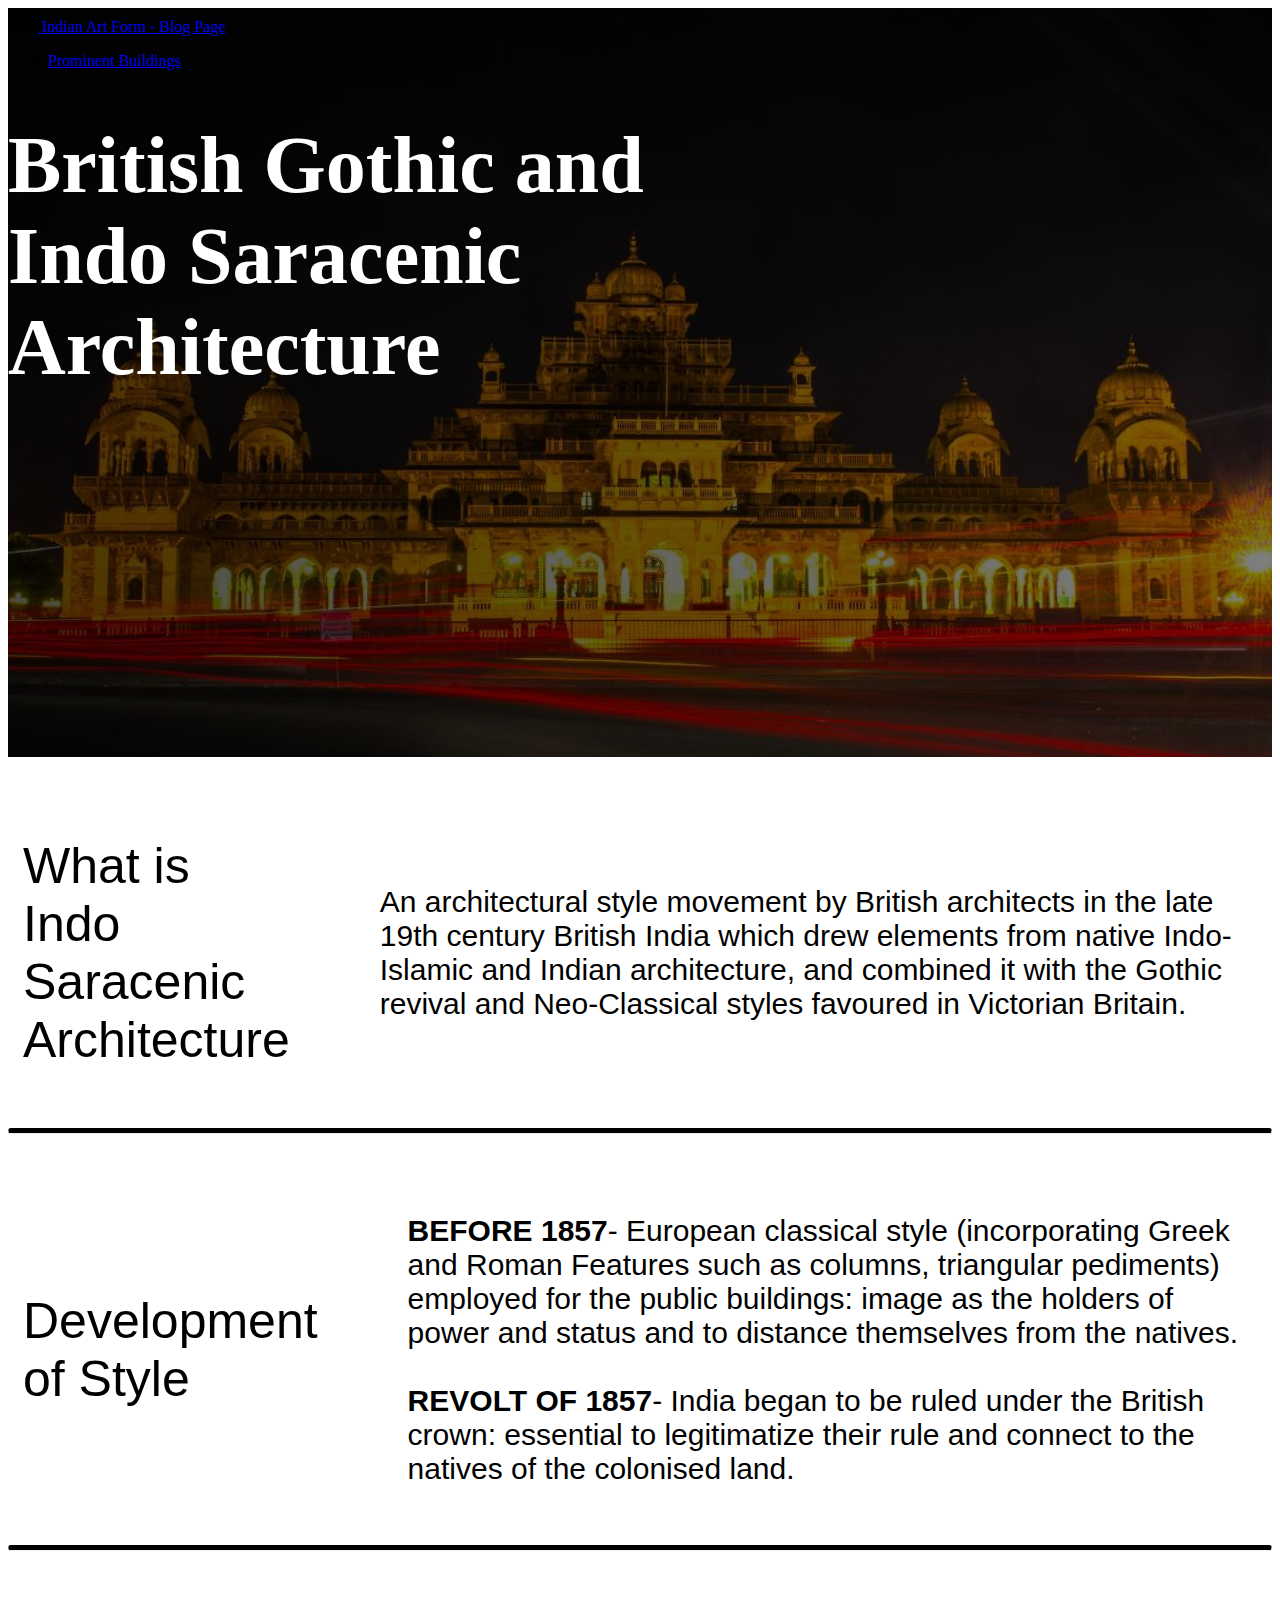
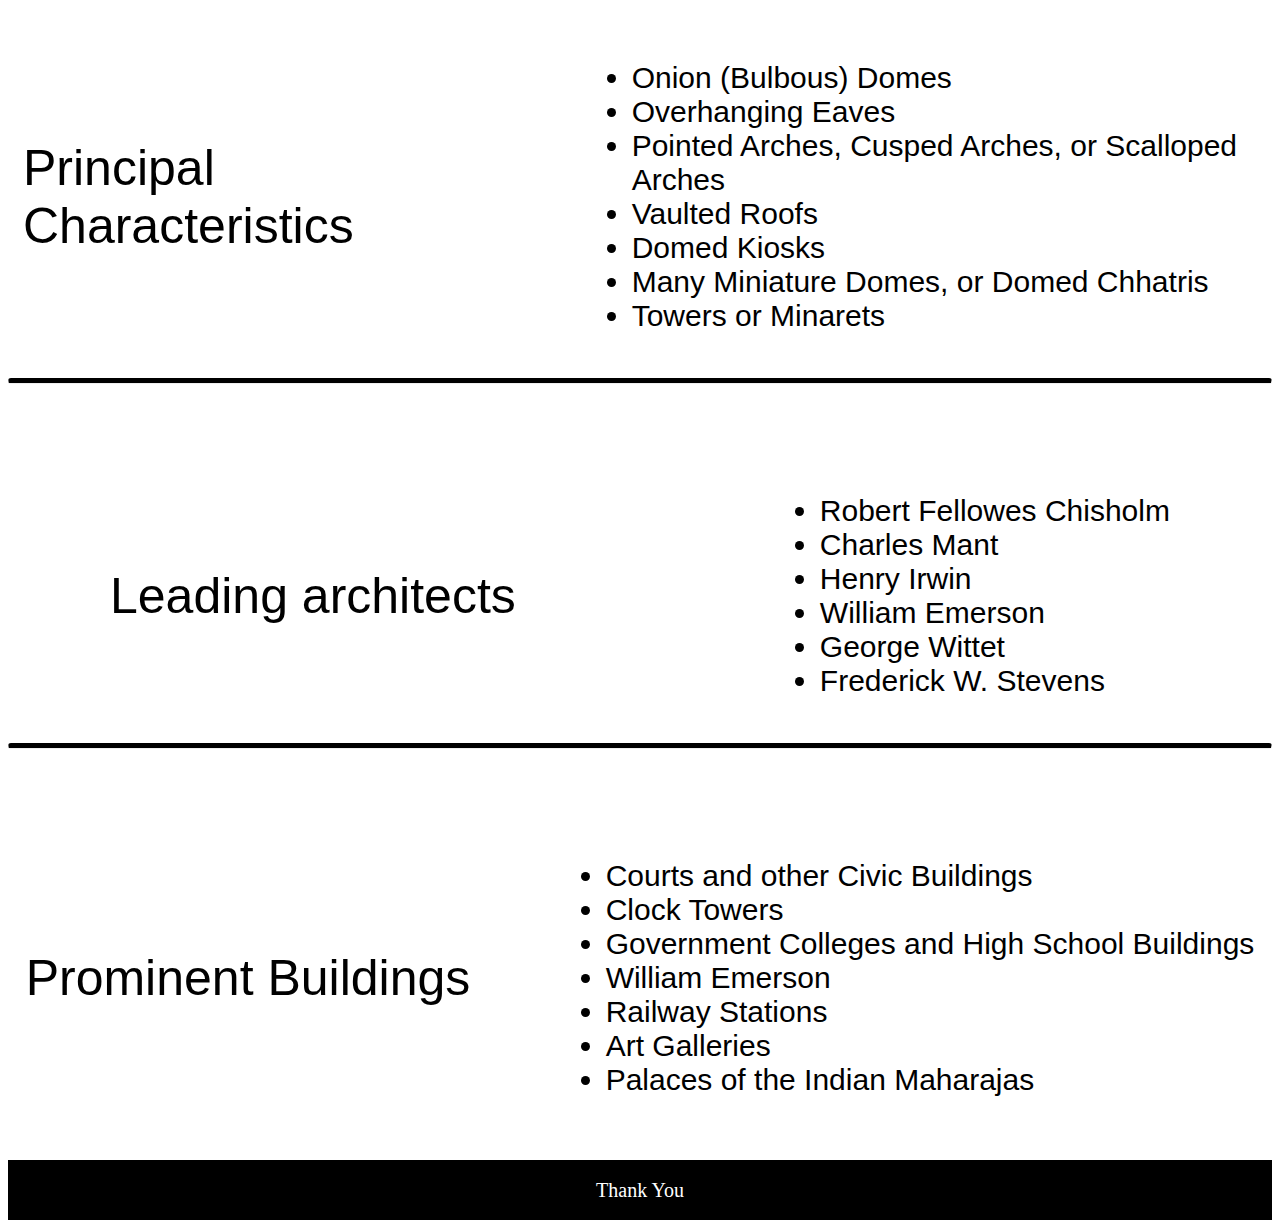
<file: index.html>
<!DOCTYPE html>
<html>
    <head>
         <meta charset="utf-8">
         <meta name="viewport" content="width=device-width, initial-scale=1">
         <title>IndianArtForm-BlogPage</title>
         <script src="https://cdn.jsdelivr.net/npm/bootstrap@5.1.3/dist/js/bootstrap.bundle.min.js" integrity="sha384-ka7Sk0Gln4gmtz2MlQnikT1wXgYsOg+OMhuP+IlRH9sENBO0LRn5q+8nbTov4+1p" crossorigin="anonymous"></script>
         <link href="https://cdn.jsdelivr.net/npm/bootstrap@5.3.0-alpha1/dist/css/bootstrap.min.css" rel="stylesheet" integrity="sha384-GLhlTQ8iRABdZLl6O3oVMWSktQOp6b7In1Zl3/Jr59b6EGGoI1aFkw7cmDA6j6gD" crossorigin="anonymous">
         <link rel="stylesheet" href="index.css">
        </head>
    <body>
        <div class="bg"> 
        <nav class="navbar bg-body-tertiary">
            <div class="container-fluid">
              <a class="navbar-brand" href="#">
                <img src="logo.png" alt="Logo" width="30" height="24" class="d-inline-block align-text-top">
                Indian Art Form - Blog Page
              </a>
            </div>
          </nav>
          <ul class="nav justify-content-end">
            <li class="nav-item">
              <a class="nav-link active" aria-current="page" href="build.html">Prominent Buildings </a>
            </li>
          </ul>
          <h1>British Gothic and<br>Indo Saracenic<br>Architecture<br><br><br><br><br></h1>
          
          
        </div>
        <div class="matter"> 
          <div class="quest">What is Indo Saracenic Architecture</div>
          <div>An architectural style movement by British architects in the late 19th century British India which drew elements from native Indo-Islamic and Indian architecture, and combined it with the Gothic revival and Neo-Classical styles favoured in Victorian Britain.</div>
        </div><br><br>
      </div>
      <hr>
      <div class="matter"> 
        <div class="quest">Development of Style</div>
        <div>
          <b>BEFORE 1857</b>- European classical style (incorporating Greek and Roman Features such as columns, triangular pediments) employed for the public buildings: image as the holders of power and status and to distance themselves from the natives.<br><br>
          <b>REVOLT OF 1857</b>- India began to be ruled under the British crown: essential to legitimatize their rule and connect to the natives of the colonised land.</div>
      </div>
      <br>
      <br>
      <hr>
      <div class="matter"> 
        <div class="quest">Principal Characteristics</div>
        <div ><ul>
          <li>Onion (Bulbous) Domes</li>
          <li>Overhanging Eaves</li>
          <li>Pointed Arches, Cusped Arches, or Scalloped Arches</li>
          <li>Vaulted Roofs</li>
          <li>Domed Kiosks</li>
          <li>Many Miniature Domes, or Domed Chhatris</li>
          <li>Towers or Minarets</li>

        </ul>
         </div>
      </div>
      <hr>
      <div class="matter"> 
        <div class="quest">Leading architects</div>
        <div ><ul>
          <li>Robert Fellowes Chisholm                  </li>
          <li>Charles Mant</li>
          <li>Henry Irwin</li>
          <li>William Emerson</li>
          <li>George Wittet</li>
          <li>Frederick W. Stevens</li>

        </ul>
         </div>
      </div>
      <hr>
      <div class="matter"> 
        <div class="quest">Prominent Buildings</div>
        <div ><ul>
          <li>Courts and other Civic Buildings   </li>
          <li>Clock Towers          </li>
          <li>Government Colleges and High School Buildings</li>
          <li>William Emerson</li>
          <li>Railway Stations</li>
          <li>Art Galleries          </li>
          <li>Palaces of the Indian Maharajas</li>

        </ul>
         </div>
      </div><br>
      
      
      <footer>
        <p> Thank You</p>
    </footer>
    </body>
</html>
</file>
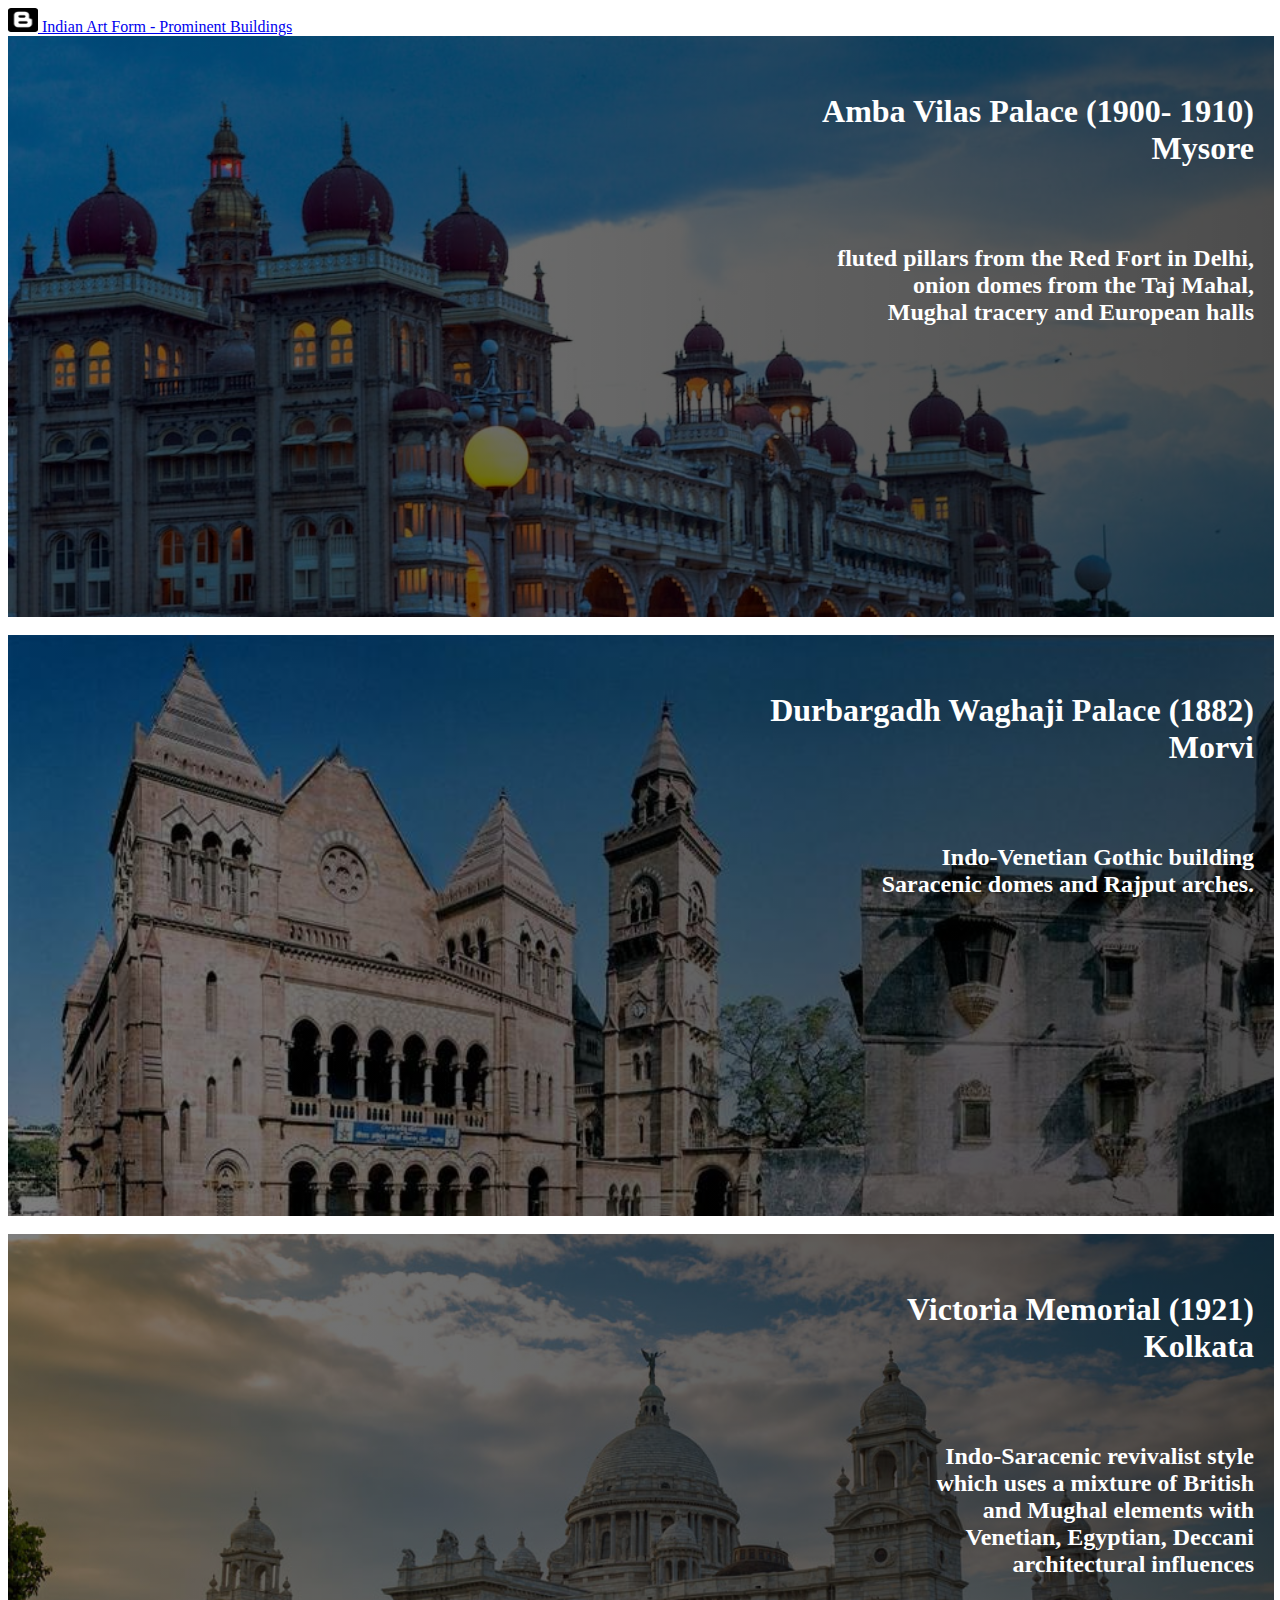
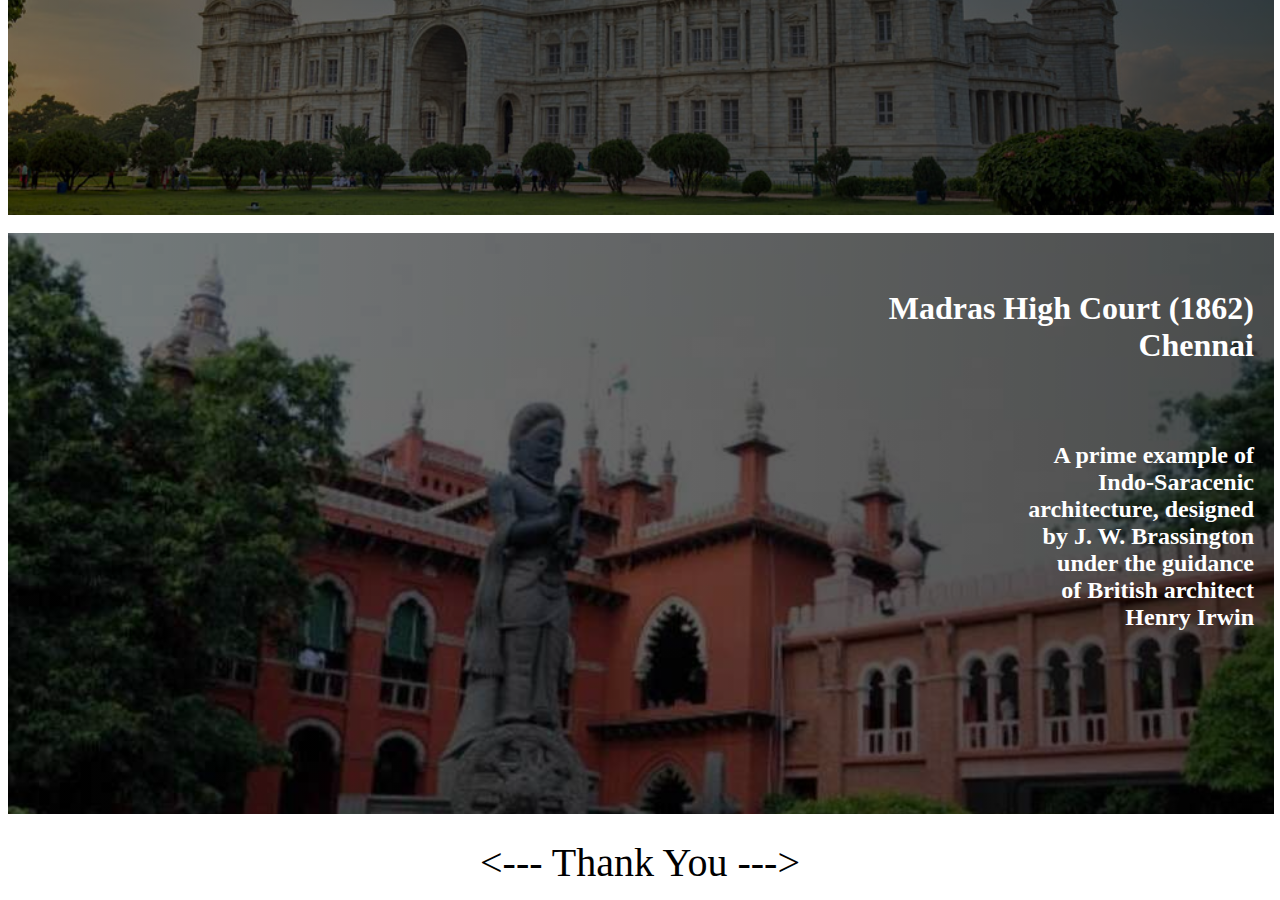
<file: build.html>
<!DOCTYPE html>
<html>
    <head>
        <meta charset="utf-8">
        <meta name="viewport" content="width=device-width, initial-scale=1">
        <title>IndianArtForm-ProminentBuildings</title>
        <script src="https://cdn.jsdelivr.net/npm/bootstrap@5.1.3/dist/js/bootstrap.bundle.min.js" integrity="sha384-ka7Sk0Gln4gmtz2MlQnikT1wXgYsOg+OMhuP+IlRH9sENBO0LRn5q+8nbTov4+1p" crossorigin="anonymous"></script>
        <link href="https://cdn.jsdelivr.net/npm/bootstrap@5.3.0-alpha1/dist/css/bootstrap.min.css" rel="stylesheet" integrity="sha384-GLhlTQ8iRABdZLl6O3oVMWSktQOp6b7In1Zl3/Jr59b6EGGoI1aFkw7cmDA6j6gD" crossorigin="anonymous">
        <style>
            .my{
                background-image:linear-gradient(to left, rgba(0,0,0,0.7),rgba(0,0,0,0.5)),url("mys.jpg");
                background-position-x: right;
                background-repeat: no-repeat;
                background-size: 100%;
                text-align: right;
                color: white;
                height: 581px;
                width:1266px;
                align-items: center;
            }
            .du{
                background-image:linear-gradient(to left, rgba(0,0,0,0.7),rgba(0,0,0,0.5)),url("dur.jpg");
                background-position-x: right;
                background-repeat: no-repeat;
                background-size: 100%;
                text-align: right;
                color: white;
                height: 581px;
                width:1266px;
                align-items: center;
            }
            .vi{
                background-image:linear-gradient(to left, rgba(0,0,0,0.7),rgba(0,0,0,0.5)),url("vic.jpg");
                background-position-x: right;
                background-repeat: no-repeat;
                background-size: 100%;
                text-align: right;
                color: white;
                height: 581px;
                width:1266px;
                align-items: center;
            }
            .hic{
                background-image:linear-gradient(to left, rgba(0,0,0,0.7),rgba(0,0,0,0.5)),url("hc.jpg");
                background-position-x: right;
                background-repeat: no-repeat;
                background-size: 100%;
                text-align: right;
                color: white;
                height: 581px;
                width:1266px;
                align-items: center;
            }
            h1{
                margin-right: 20px;
            }
            h2{
                margin-right: 20px;
            }
            footer{
      width: 100%;
      height: 60px;
      color: black;
      font-size: 40px;
      text-align: center;
      display: flex;
      align-items: center;
      justify-content: center;
      background-color: white;
  }
   
        </style>
    </head>
    <body>
        <div class="bg"> 
            <nav class="navbar bg-body-tertiary">
                <div class="container-fluid">
                  <a class="navbar-brand" href="#">
                    <img src="logo.png" alt="Logo" width="30" height="24" class="d-inline-block align-text-top">
                    Indian Art Form - Prominent Buildings
                  </a>
                </div>
                
                <div class="my">
                    <br><br>
                    <h1>Amba Vilas Palace (1900- 1910)<br>Mysore</h1><br><br>
                    <h2>fluted pillars from the Red Fort in Delhi,<br>onion domes from the Taj Mahal,<br>Mughal tracery and European halls</h2>
                </div>
                <br>
                <div class="du">
                    <br><br>
                    <h1>Durbargadh Waghaji Palace (1882)<br>Morvi</h1><br><br>
                    <h2>Indo-Venetian Gothic building<br>
                         Saracenic domes and Rajput
                        arches.</h2>
                </div>
                <br>
                <div class="vi">
                    <br><br>
                    <h1>Victoria Memorial (1921)<br>Kolkata</h1><br><br>
                    <h2>Indo-Saracenic revivalist style<br>which uses a mixture of British<br>and Mughal elements with<br>Venetian, Egyptian, Deccani<br>architectural influences</h2>
                </div>
                <br>
                <div class="hic">
                    <br><br>
                    <h1>Madras High Court (1862)<br>Chennai</h1><br><br>
                    <h2>A prime example of<br>Indo-Saracenic<br>architecture, designed<br>by J. W. Brassington<br>under the guidance<br>of British architect<br>Henry Irwin</h2>
                </div>
                <br>
                <footer>
                    <p><--- Thank You ---></p>
                </footer>
    </body>
</html>
</file>
<file: index.css>
.bg
{ background-image:linear-gradient(to right, rgba(0,0,0,0.7),rgba(0,0,0,0.5)),url("bg1.jpg");
    background-position-x: right;
    background-repeat: no-repeat;
    background-size: 100%;
      }
    h1{
      margin-top: 50px;
      font-size: 80px;
      color: white;
    }
  
    .matter{
        align-items: center;
        margin:15px;
        margin-top: 80px;
        display: flex;
        flex-direction:row;
        justify-content: space-around;
        font-size: 30px;
        font-family: Arial, Helvetica, sans-serif;

    }
  
    .quest{
        font-size: 50px;
        margin-right: 90px;
    }
    hr{
      border-top: 5px solid black;
      border-radius: 30px;
    }
    footer{
      width: 100%;
      height: 60px;
      color: white;
      font-size: 20px;
      text-align: center;
      display: flex;
      align-items: center;
      justify-content: center;
      background-color: black;
  }
</file>
